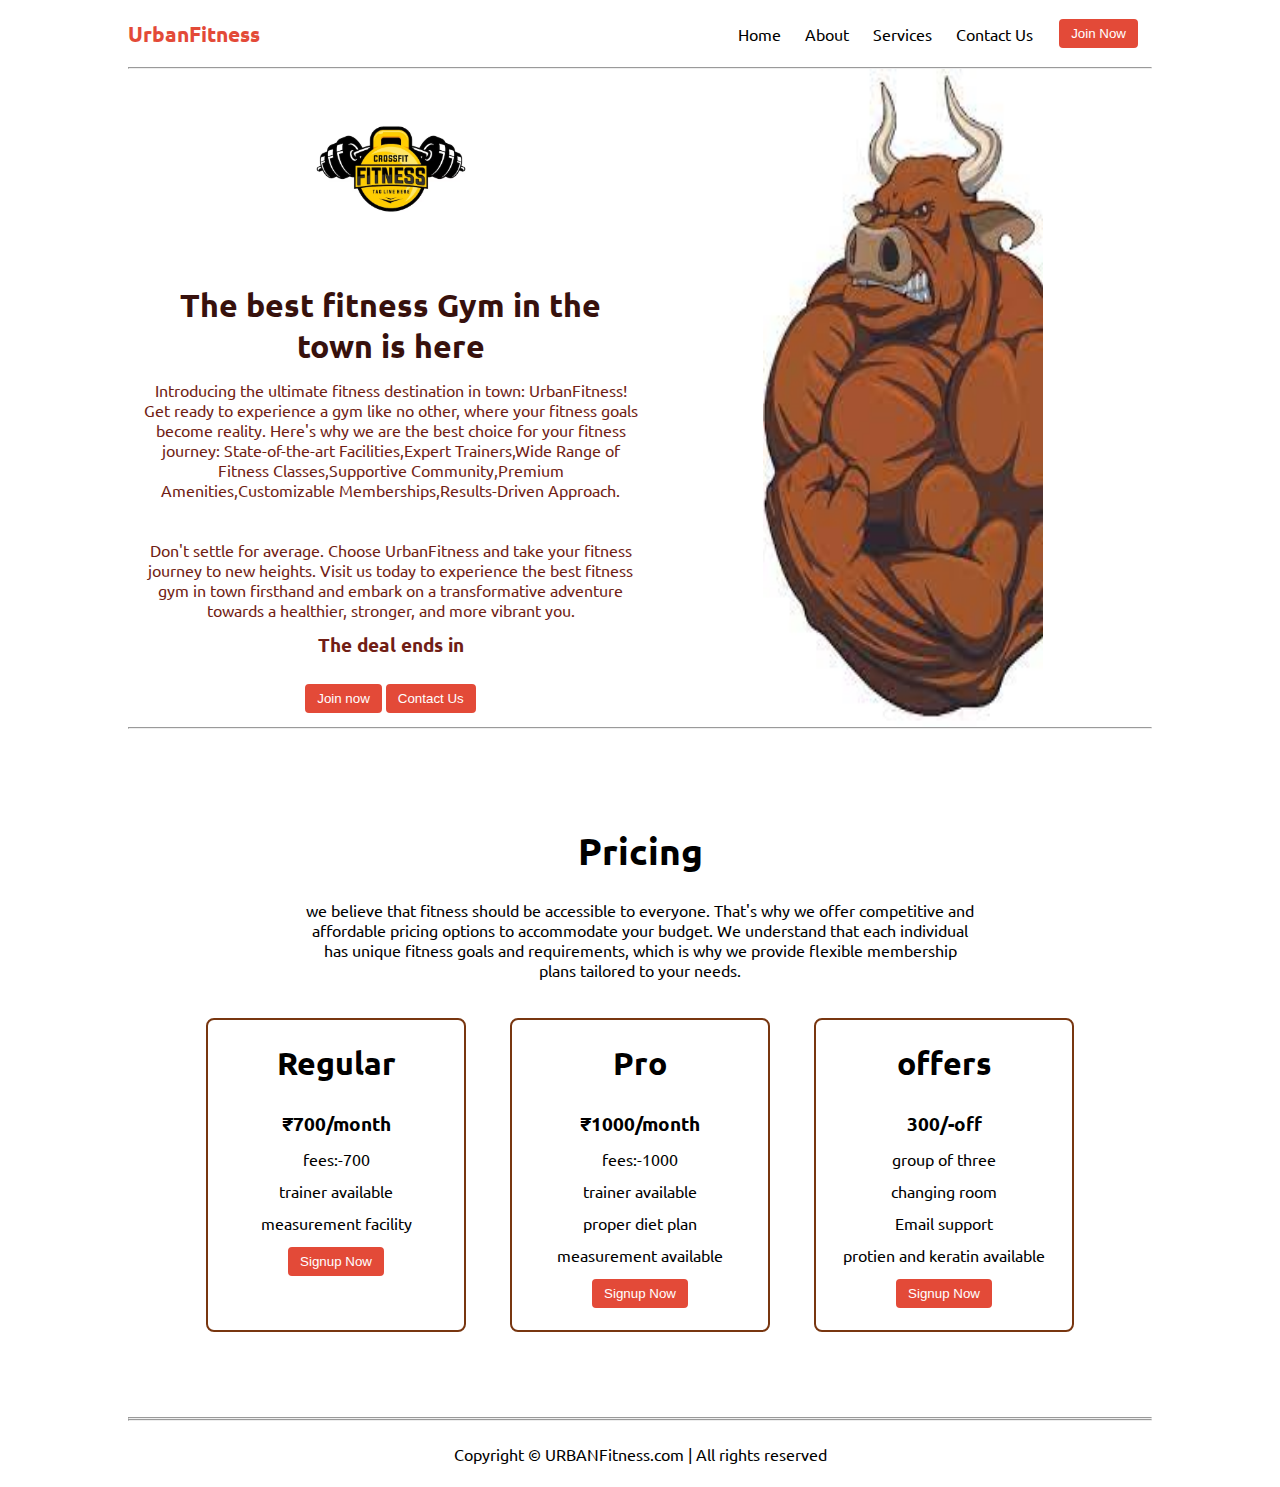
<file: htmlfiles/index.html>
<!DOCTYPE html>
<html lang="en">

<head>
    <meta charset="UTF-8">
    <meta http-equiv="X-UA-Compatible" content="IE=edge">
    <meta name="viewport" content="width=device-width, initial-scale=1.0">
    <title>UrbanFitness - The best fitness gym in the town</title>
    <link rel="stylesheet" href="../public/style.css">
    
    <link rel="stylesheet" href="../public/utils.css">
</head>

<body class='overflow-x-hidden'>
    <div class="container mx-auto">
        <header>
            <nav class="flex justify-between">
                <div class="logo font-bold flex items-center text-blue">UrbanFitness</div>
                <ul class="navbar flex items-center">
                    <li>Home</li>
                    <li>About</li>
                    <li>Services</li>
                    <li>Contact Us</li>
                 <a  href="C:\Users\HP\OneDrive\Desktop\internship projects\landingpagehtml\htmlfiles\form.html"  > <li><button class="btn">Join Now</button></li></a> </a>
                    
                </ul>
            </nav>
            <hr>
        </header>
        <main class="min-h-screen">
            <section class="section1">
                <div class="flex">
                    <div class="topleft flex flex-col justify-center px-2">
                        <div class=" text-center">
                            <img class="dumbellimg" src="../public/fitness-crossfit-healty-care-logo_26638-62.avif" alt="">
                        </div>
                        <h1 class="my-1 text-center">The best fitness Gym in the town is here</h1>
                        <p class=" text-center">Introducing the ultimate fitness destination in town: UrbanFitness! Get ready to experience a gym like no other, where your fitness goals become reality. Here's why we are the best choice for your fitness journey:
                            State-of-the-art Facilities,Expert Trainers,Wide Range of Fitness Classes,Supportive Community,Premium Amenities,Customizable Memberships,Results-Driven Approach.
                            <br><br><br>Don't settle for average. Choose UrbanFitness and take your fitness journey to new heights. Visit us today to experience the best fitness gym in town firsthand and embark on a transformative adventure towards a healthier, stronger, and more vibrant you.
                        </p>
                            <!-- Display the countdown timer in an element -->
                            <p class="deal text-center">The deal ends in <span id="demo"></span></p>
                            <div class="buttons">
                                <button class="btn">Join now</button>
                                <button class="btn">Contact Us</button>
                            </div>
                    </div>
                    <div class="topright flex justify-center">
                        <img class="gymimg" src="../public/gym.jpg" alt="">
                    </div>
                </div>
            </section>
            <hr>
            <section class="section2">
                <h1 class="text-center my-2">Pricing</h1>
                <p class="my-2"> we believe that fitness should be accessible to everyone. That's why we offer competitive and affordable pricing options to accommodate your budget. We understand that each individual has unique fitness goals and requirements, which is why we provide flexible membership plans tailored to your needs.</p>
                <div class="boxes flex justify-center">
                    <div class="box">
                        <h2>Regular</h2>
                        <ul>
                            <li class="highlighted">₹700/month</li>
                            <li>fees:-700</li>
                            <li>trainer available</li>
                            
                            <li>measurement facility</li>
                            <li><button class="btn">Signup Now</button></li>
                        </ul>
                    </div>
                    <div class="box">
                        <h2>Pro</h2>
                        <ul>
                            <li class="highlighted">₹1000/month</li>
                            <li>fees:-1000</li>
                            <li>trainer available </li>
                            <li>proper diet plan</li>
                            <li> measurement available</li>
                            <li><button class="btn">Signup Now</button></li>
                        </ul>
                    </div>
                    <div class="box">
                        <h2>offers</h2>
                        <ul>
                            <li class="highlighted">300/-off</li>
                            <li>group of three </li>
                            <li>changing room </li>
                            
                            <li>Email support </li>
                            <li>protien and keratin available </li>
                            <li><button class="btn">Signup Now</button></li>
                        </ul>
                    </div>

                </div>
            </section>
            <hr>
            <!-- <section class="section3">
                <h1 class="text-center my-2">Compare Plans</h1>
                <div class="container plantable">
                    <table class="table text-center">
                      <thead>
                        <tr>
                          <th></th><th>Free</th>
                          <th>Pro</th>
                          <th>Enterprise</th>
                        </tr>
                      </thead>
                      <tbody>
                        <tr>
                          <th scope="row" class="text-start">Public</th>
                          <td>Yes</svg></td>
                          <td>Yes</svg></td>
                          <td>Yes</svg></td>
                        </tr>
                        <tr>
                          <th scope="row" class="text-start">Private</th>
                          <td>-</td>
                          <td>Yes</svg></td>
                          <td>Yes</svg></td>
                        </tr>
                      </tbody>
              
                      <tbody>
                        <tr>
                          <th scope="row" class="text-start">Permissions</th>
                          <td>Yes</svg></td>
                          <td>Yes</svg></td>
                          <td>Yes</svg></td>
                        </tr>
                        <tr>
                          <th scope="row" class="text-start">Sharing</th>
                          <td>-</td>
                          <td>Yes</svg></td>
                          <td>Yes</svg></td>
                        </tr>
                        <tr>
                          <th scope="row" class="text-start">Unlimited members</th>
                          <td>-</td>
                          <td>Yes</svg></td>
                          <td>Yes</svg></td>
                        </tr>
                        <tr>
                          <th scope="row" class="text-start">Extra security</th>
                          <td>-</td>
                          <td>-</td>
                          <td>Yes</svg></td>
                        </tr>
                      </tbody>
                    </table>
            </section> -->
            <hr>
        </main>
        <footer>
            Copyright &copy; URBANFitness.com | All rights reserved
        </footer>

    </div>
</body>

</html>
</file>
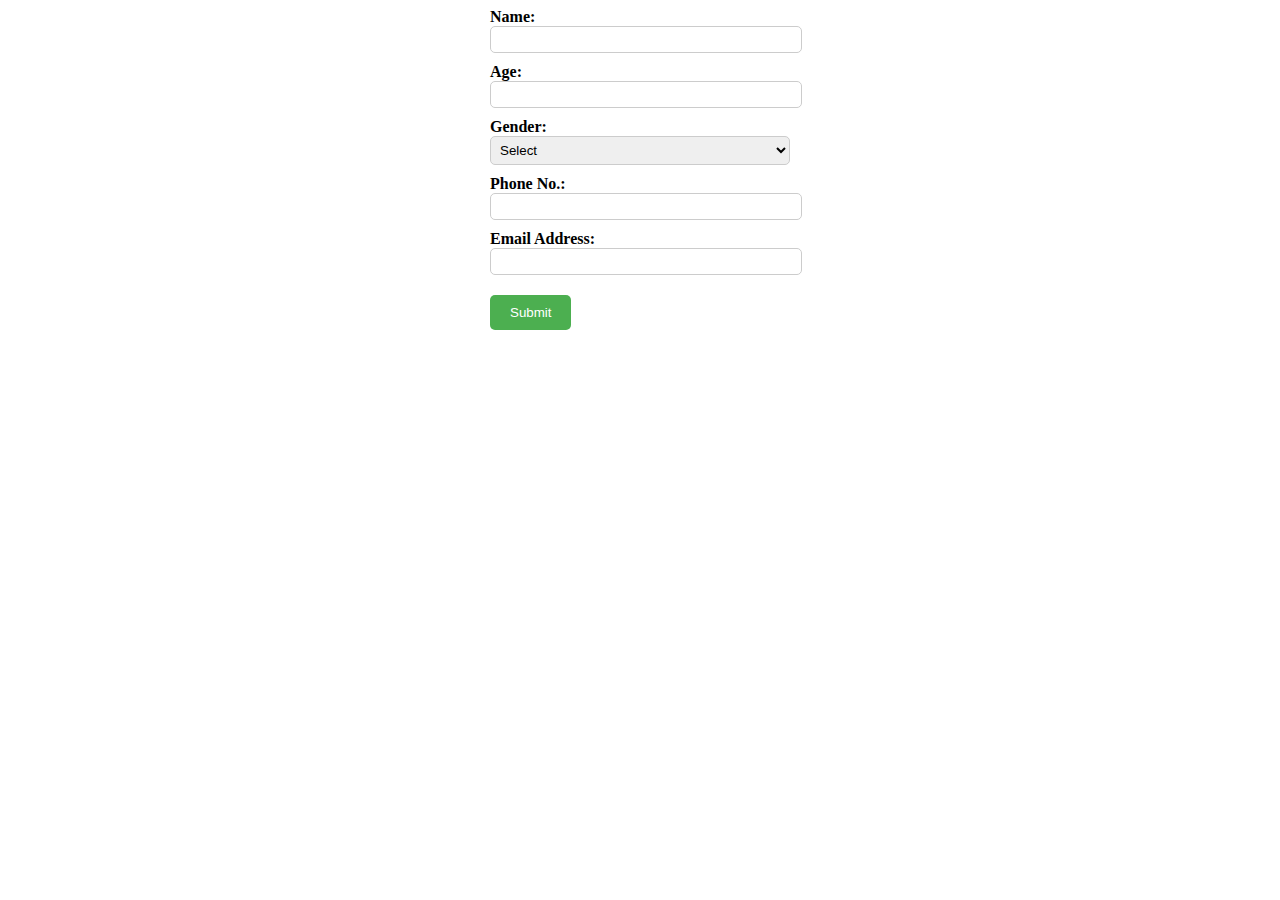
<file: htmlfiles/form.html>
<!DOCTYPE html>
<html>
<head>
  <style>
    .creative{
      display: flex;
      grid-area: span;

      justify-content:flex-end;
    
      
    }
    /* CSS styles for form */
    .form-container {
      width: 300px;
      margin: 0 auto;
    }

    .form-field {
      margin-bottom: 10px;
    }

    .form-label {
      display: block;
      font-weight: bold;
    }

    .form-input {
      width: 100%;
      padding: 5px;
      border-radius: 5px;
      border: 1px solid #ccc;
    }

    .form-submit {
      margin-top: 10px;
      padding: 10px 20px;
      background-color: #4CAF50;
      color: white;
      border: none;
      border-radius: 5px;
      cursor: pointer;
    }
  </style>
</head>
<body>
  <div class="form-container">
    <form>
      <div class="form-field">
        <label for="name" class="form-label">Name:</label>
        <input type="text" id="name" name="name" class="form-input" required>
      </div>

      <div class="form-field">
        <label for="age" class="form-label">Age:</label>
        <input type="number" id="age" name="age" class="form-input" required>
      </div>

      <div class="form-field">
        <label for="gender" class="form-label">Gender:</label>
        <select id="gender" name="gender" class="form-input" required>
          <option value="">Select</option>
          <option value="male">Male</option>
          <option value="female">Female</option>
          <option value="other">Other</option>
        </select>
      </div>

      <div class="form-field">
        <label for="phone" class="form-label">Phone No.:</label>
        <input type="tel" id="phone" name="phone" class="form-input" pattern="[0-9]{10}" required>
      </div>

      <div class="form-field">
        <label for="email" class="form-label">Email Address:</label>
        <input type="email" id="email" name="email" class="form-input" required>
      </div>

      <input type="submit" value="Submit" class="form-submit">
      
    </form>
  </div>
  <!-- <div classname="creative">
    <img src="../public/gym.jpg">
  </div> -->
</body>
</html>
<!-- 
<!DOCTYPE html>
<html>
<head>
  <style>
    /* CSS styles for form */
    .form-container {
      width: 300px;
      margin: 0 auto;
    }

    .form-field {
      margin-bottom: 10px;
    }

    .form-label {
      display: block;
      font-weight: bold;
    }

    .form-input {
      width: 100%;
      padding: 5px;
      border-radius: 5px;
      border: 1px solid #ccc;
    }

    .form-submit {
      margin-top: 10px;
      padding: 10px 20px;
      background-color: #4CAF50;
      color: white;
      border: none;
      border-radius: 5px;
      cursor: pointer;
    }
  </style>
  <script>
    // JavaScript code to handle form submission
    document.addEventListener('DOMContentLoaded', function() {
      var form = document.getElementById('myForm');
      form.addEventListener('submit', function(event) {
        event.preventDefault(); // Prevent the default form submission

        // Get form values
        var name = document.getElementById('name').value;
        var age = document.getElementById('age').value;
        var gender = document.getElementById('gender').value;
        var phone = document.getElementById('phone').value;
        var email = document.getElementById('email').value;

        // Perform any validation or processing here

        // Simulated email sending (replace with your server-side logic)
        var emailData = {
          name: name,
          age: age,
          gender: gender,
          phone: phone,
          email: email
        };

        // Display the email data (for demonstration purposes)
        console.log(emailData);

        // Reset the form
        form.reset();
      });
    });
  </script>
</head>
<body>
  <div class="form-container">
    <form id="myForm">
      <div class="form-field">
        <label for="name" class="form-label">Name:</label>
        <input type="text" id="name" name="name" class="form-input" required>
      </div>

      <div class="form-field">
        <label for="age" class="form-label">Age:</label>
        <input type="number" id="age" name="age" class="form-input" required>
      </div>

      <div class="form-field">
        <label for="gender" class="form-label">Gender:</label>
        <select id="gender" name="gender" class="form-input" required>
          <option value="">Select</option>
          <option value="male">Male</option>
          <option value="female">Female</option>
          <option value="other">Other</option>
        </select>
      </div>

      <div class="form-field">
        <label for="phone" class="form-label">Phone No.:</label>
        <input type="tel" id="phone" name="phone" class="form-input" pattern="[0-9]{10}" required>
      </div>

      <div class="form-field">
        <label for="email" class="form-label">Email Address:</label>
        <input type="email" id="email" name="email" class="form-input" required>
      </div>

      <input type="submit" value="Submit" class="form-submit">
    </form>
  </div>
</body>
</html>
 -->
</file>
<file: public/style.css>
@import url('https://fonts.googleapis.com/css2?family=Ubuntu:wght@300&display=swap');

*{
    margin: 0;
    padding: 0;
}

.container{
    max-width: 80vw;
    font-family: 'Ubuntu', sans-serif;
}

.navbar{
    display: flex;
    height: 67px;
}
.navbar li{
    list-style: none;
    margin: 0 12px;
}

.topleft{
    width: 50%;
}

.topright{ 
    width: 50%;
}

.section1{
   max-height: 100vh; 
   color: #711e15;
}

.section1 h1{
    color: #37110d;
    font-size: 2rem;
}

.logo{
    font-size: 1.3rem;
}

.dumbellimg{
    width: 200px;
}

.topright .gymimg{
    width: 280px;
}

.section2{
    padding: 73px;
}

.section2 h1{
    font-size: 2.3rem;
}

.section2 p{
    padding: 0 8vw;
    text-align: center;
}

.box{
    padding: 8px 0;
    margin: 12px 22px;
    min-width: 20vw;
    border: 2px solid rgb(120, 54, 16);
    border-radius: 8px;
    text-align: center;
}

.box h2{
    font-size: 2rem;
    padding: 15px 0;
}

.highlighted{
    font-size: 1.2rem;
    font-weight: bolder;
}

.box ul{
    list-style-type: none;
}

.box ul li{
   margin: 12px 2px;
}

.plantable{
    display: flex;
    justify-content: center;
    align-items: center;
}

.section3 table{
    width: 100%;
    margin-bottom: 140px;
    margin-top: 20px;
    border-collapse: collapse;
}

.section3 table th{ 
    width: 23vw; 
    border-bottom: 2px solid black;
    padding: 15px 0;
} 

.section3 table td{   
    border-bottom: 2px solid black; 
} 
 

.section3 h1{
    font-size: 2.3rem;
}

.section3{
    padding: 73px;
}

footer{
    padding: 23px;
    text-align: center;
}
.buttons{
    display: flex;
    justify-content: center;
    align-items: center;
    margin: 12px;
}

.deal{
    font-size: 1.2rem;
    font-weight: bolder;
    margin: 12px 0;
}
</file>
<file: public/utils.css>
.min-h-screen{
    min-height: 100vh;
}

.bg-red{
    background-color: red;
}

.mx-auto{
    margin-left: auto;
    margin-right: auto;
}

.flex{
    display: flex;
}

.items-center{
    align-items: center;
}

.justify-between{
    justify-content: space-between;
}

.justify-center{
    justify-content: center;
}

.flex-col{
    flex-direction: column;
}

.font-bold{
    font-weight: bolder;
}

.my-1{
    margin-top: 13px;
    margin-bottom: 13px;
}

.my-2{
    margin-top: 26px;
    margin-bottom: 26px;
}

.px-2{
    padding-left: 13px;
    padding-right: 13px;
}

.text-blue{
    color: rgb(227 74 56);;
}

.btn{
    padding:7px 12px;
    border: 2px solid white;
    border-radius: 6px;
    cursor: pointer;
    color: white;
    background-color: rgb(227 74 56);;
}

.overflow-x-hidden{
    overflow-x: hidden;
}

.text-center{
    text-align: center;
}
</file>
